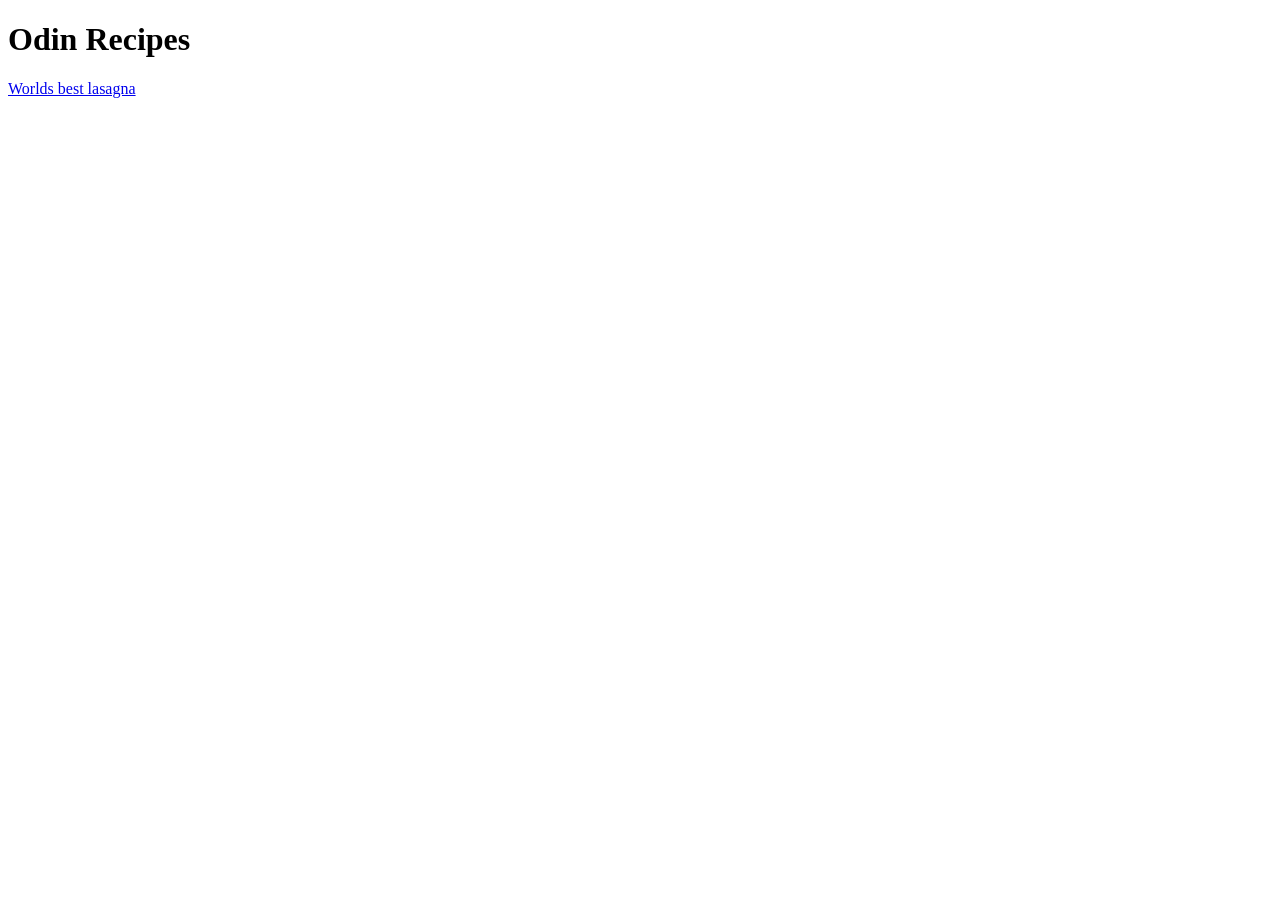
<file: index.html>
<!DOCTYPE html>
<html lang="en">
<head>
    <meta charset="UTF-8">
    <meta name="viewport" content="width=device-width, initial-scale=1.0">
    <title>Odin Recipes</title>
</head>
<body>
    <h1>Odin Recipes</h1>
    <a href="./recipes/lasagna.html">Worlds best lasagna</a>
</body>
</html>
</file>
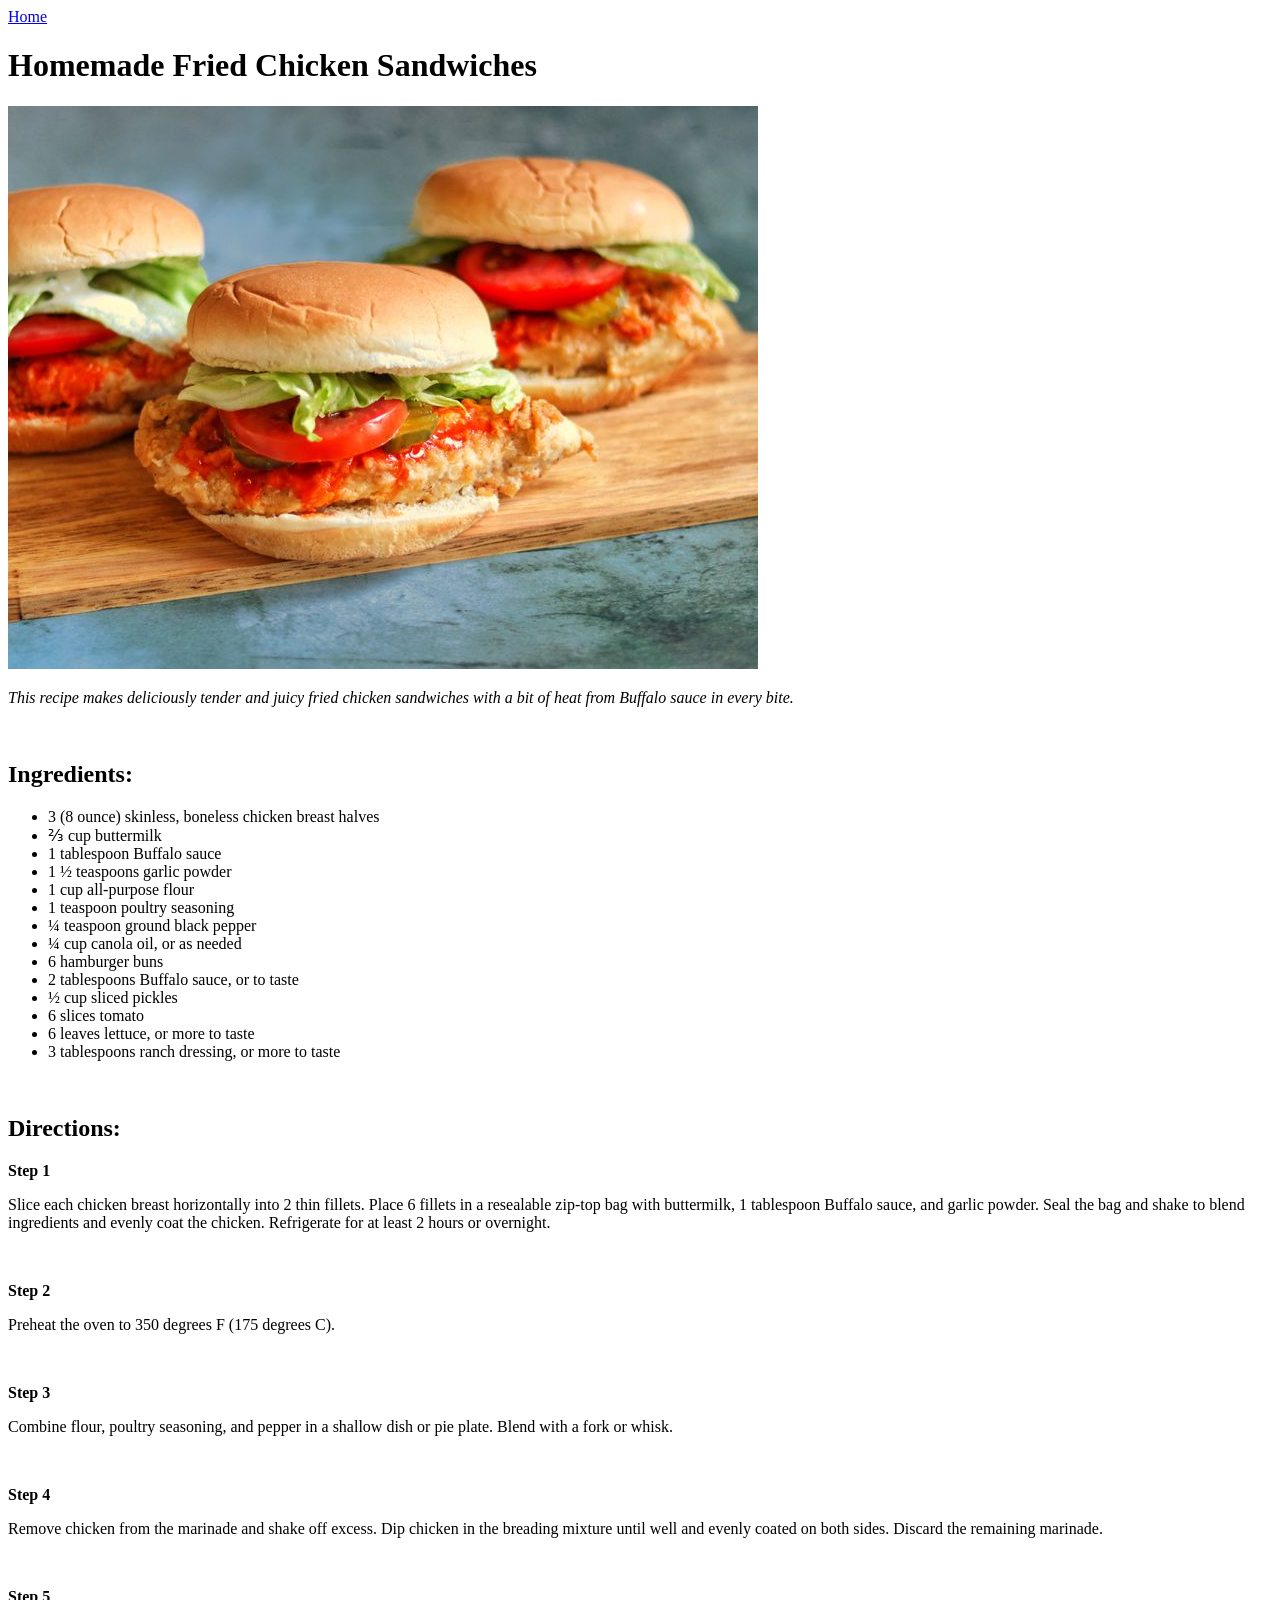
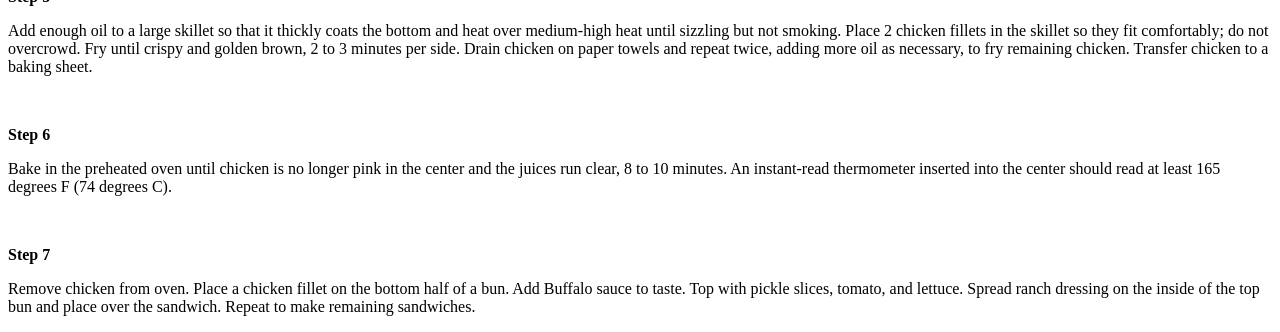
<file: recipes/chickensando.html>
<!DOCTYPE html>
<html lang="en">
<head>
    <meta charset="UTF-8">
    <meta name="viewport" content="width=device-width, initial-scale=1.0">
    <title>Fried Chicken Sandwich</title>
</head>
<body>
    <a href="../index.html">Home</a>
    <h1>Homemade Fried Chicken Sandwiches</h1>
    <img src="../images/chicken.jpg" alt="a fried chicken sandwich">
    <p><em>This recipe makes deliciously tender and juicy fried chicken sandwiches with a bit of 
        heat from Buffalo sauce in every bite.</em></p>
    <br>
    <h2>Ingredients:</h2>
    <ul>      
    <li>3 (8 ounce) skinless, boneless chicken breast halves</li>
    <li>⅔ cup buttermilk</li>
    <li>1 tablespoon Buffalo sauce</li>
    <li>1 ½ teaspoons garlic powder</li>
    <li>1 cup all-purpose flour</li>
    <li>1 teaspoon poultry seasoning</li>
    <li>¼ teaspoon ground black pepper</li>
    <li>¼ cup canola oil, or as needed</li>
    <li>6 hamburger buns</li>
    <li>2 tablespoons Buffalo sauce, or to taste</li>
    <li>½ cup sliced pickles</li>
    <li>6 slices tomato</li>
    <li>6 leaves lettuce, or more to taste</li>
    <li>3 tablespoons ranch dressing, or more to taste</li>
    </ul>
    <br>
    <h2>Directions:</h2>
    <p><b>Step 1</b></p>
    <p>Slice each chicken breast horizontally into 2 thin fillets. Place 6 fillets in a resealable zip-top bag with buttermilk, 1 tablespoon Buffalo sauce, and garlic powder. Seal the bag and shake to blend ingredients and evenly coat the chicken. Refrigerate for at least 2 hours or overnight. </p>
    <br><p><b>Step 2</b></p>
    <p>Preheat the oven to 350 degrees F (175 degrees C). </p>
    <br><p><b>Step 3</b></p>
    <p>Combine flour, poultry seasoning, and pepper in a shallow dish or pie plate. Blend with a fork or whisk. </p>
    <br><p><b>Step 4</b></p>
    <p>Remove chicken from the marinade and shake off excess. Dip chicken in the breading mixture until well and evenly coated on both sides. Discard the remaining marinade. </p>
    <br><p><b>Step 5</b></p>
    <p>Add enough oil to a large skillet so that it thickly coats the bottom and heat over medium-high heat until sizzling but not smoking. Place 2 chicken fillets in the skillet so they fit comfortably; do not overcrowd. Fry until crispy and golden brown, 2 to 3 minutes per side. Drain chicken on paper towels and repeat twice, adding more oil as necessary, to fry remaining chicken. Transfer chicken to a baking sheet. </p>
    <br><p><b>Step 6</b></p>
    <p>Bake in the preheated oven until chicken is no longer pink in the center and the juices run clear, 8 to 10 minutes. An instant-read thermometer inserted into the center should read at least 165 degrees F (74 degrees C). </p>
    <br><p><b>Step 7</b></p>
    <p>Remove chicken from oven. Place a chicken fillet on the bottom half of a bun. Add Buffalo sauce to taste. Top with pickle slices, tomato, and lettuce. Spread ranch dressing on the inside of the top bun and place over the sandwich. Repeat to make remaining sandwiches. </p>

</body>
</html>
</file>
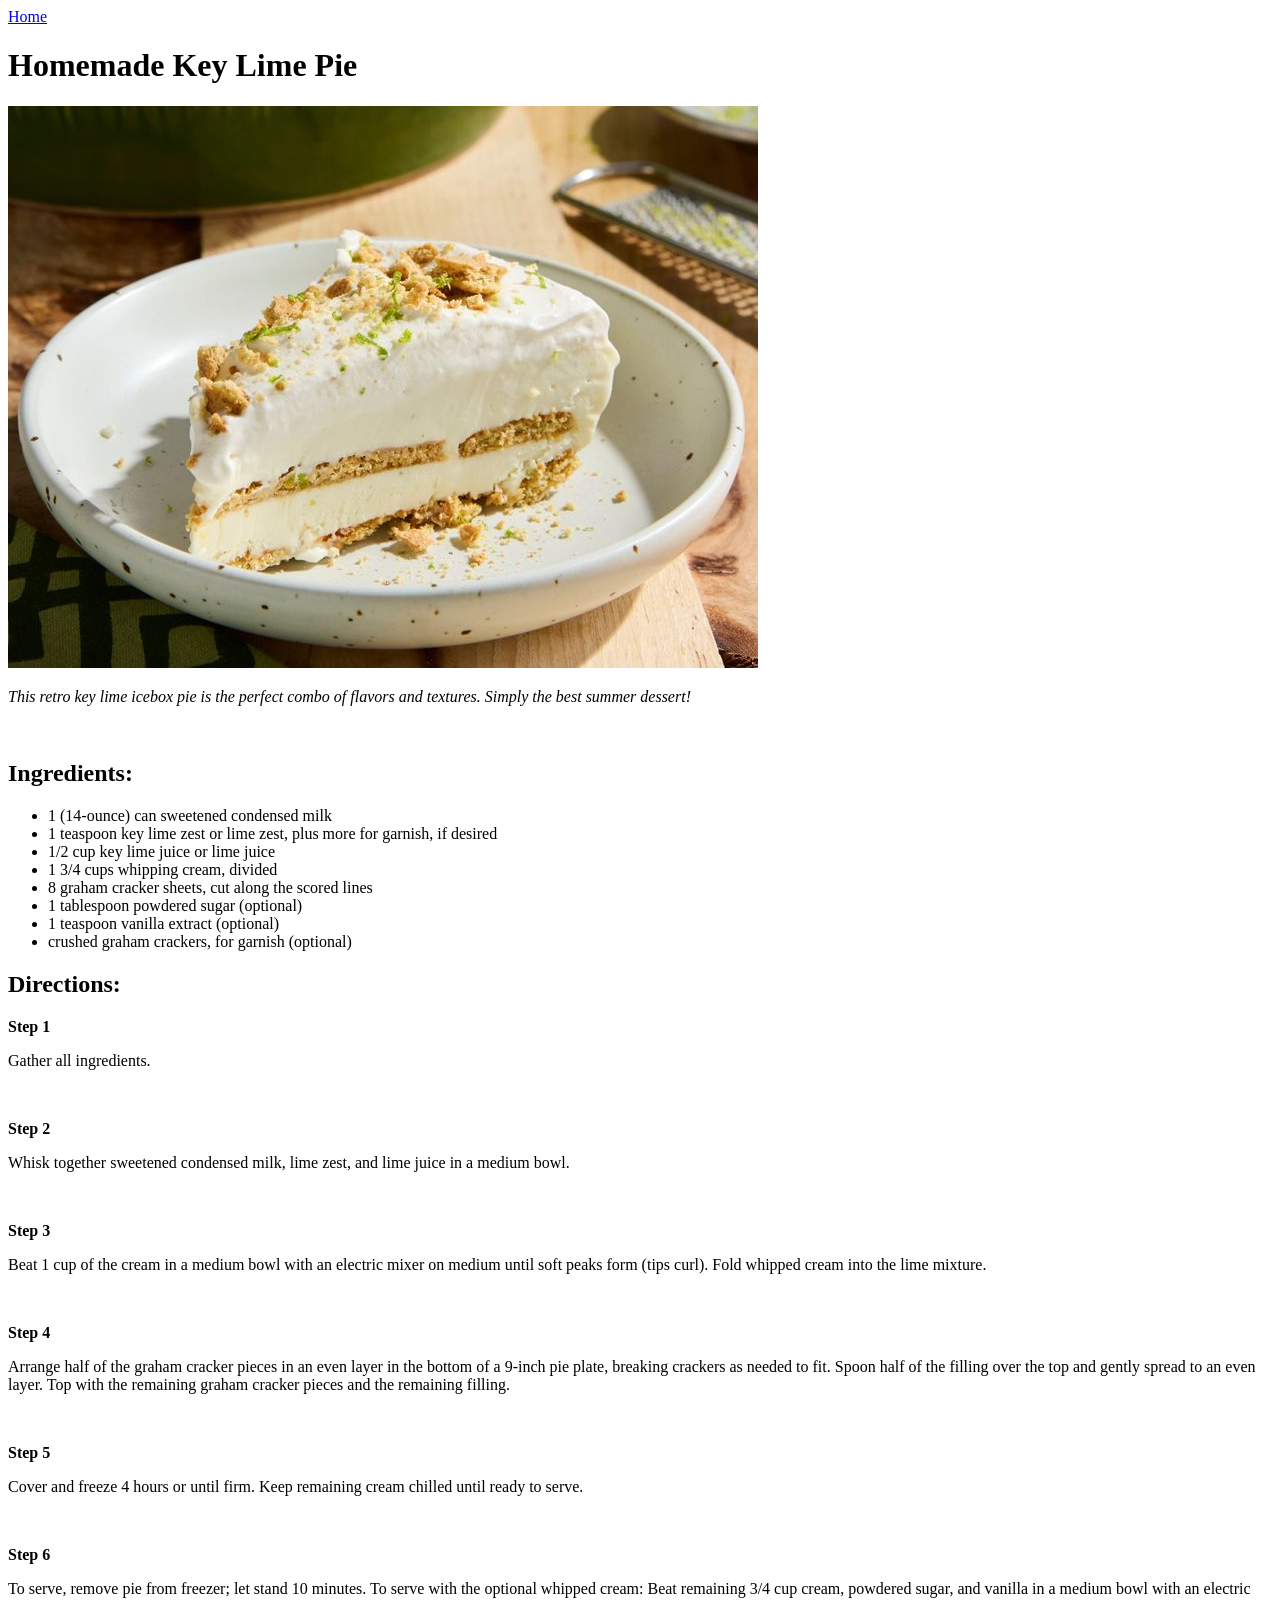
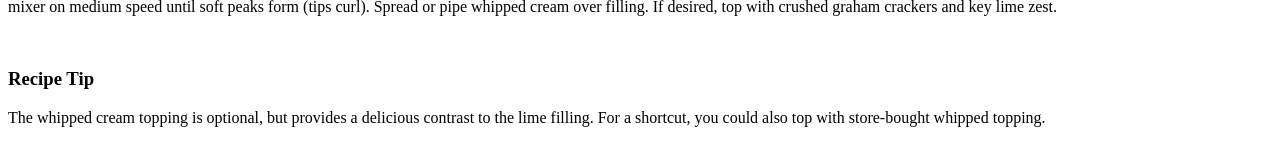
<file: recipes/limepie.html>
<!DOCTYPE html>
<html lang="en">
<head>
    <meta charset="UTF-8">
    <meta name="viewport" content="width=device-width, initial-scale=1.0">
    <title>Key Lime Pie</title>
</head>
<body>
    <a href="../index.html">Home</a>
    <h1>Homemade Key Lime Pie</h1>
    <img src="../images/limepie.jpg" alt="a slice of key lime Pie">
    <p><em>This retro key lime icebox pie is the perfect combo of flavors and textures. Simply the best summer dessert!</em></p>
    <br>
    <h2>Ingredients:</h2>
    <ul>
        <li>1 (14-ounce) can sweetened condensed milk</li>
        <li>1 teaspoon key lime zest or lime zest, plus more for garnish, if desired</li>
        <li>1/2 cup key lime juice or lime juice</li>
        <li>1 3/4 cups whipping cream, divided</li>
        <li>8 graham cracker sheets, cut along the scored lines</li>
        <li>1 tablespoon powdered sugar (optional)</li>
        <li>1 teaspoon vanilla extract (optional)</li>
        <li>crushed graham crackers, for garnish (optional)</li>
    </ul>
    <h2>Directions:</h2>
    <p><b>Step 1</b></p>
    <p>Gather all ingredients.</p>
    <br><p><b>Step 2</b></p>
    <p> Whisk together sweetened condensed milk, lime zest, and lime juice in a medium bowl.</p>
    <br><p><b>Step 3</b></p>
    <p>Beat 1 cup of the cream in a medium bowl with an electric mixer on medium until soft peaks form (tips curl). Fold whipped cream into the lime mixture.</p>
    <br><p><b>Step 4</b></p>
    <p>Arrange half of the graham cracker pieces in an even layer in the bottom of a 9-inch pie plate, breaking crackers as needed to fit. Spoon half of the filling over the top and gently spread to an even layer. Top with the remaining graham cracker pieces and the remaining filling. </p>
    <br><p><b>Step 5</b></p>
    <p>Cover and freeze 4 hours or until firm. Keep remaining cream chilled until ready to serve. </p>
    <br><p><b>Step 6</b></p>
    <p>To serve, remove pie from freezer; let stand 10 minutes. To serve with the optional whipped cream: Beat remaining 3/4 cup cream, powdered sugar, and vanilla in a medium bowl with an electric mixer on medium speed until soft peaks form (tips curl). Spread or pipe whipped cream over filling. If desired, top with crushed graham crackers and key lime zest. </p>

    <br><h3>Recipe Tip</h3>
    <p>The whipped cream topping is optional, but provides a delicious contrast to the lime filling. For a shortcut, you could also top with store-bought whipped topping.</p>
</body>
</html>
</file>
